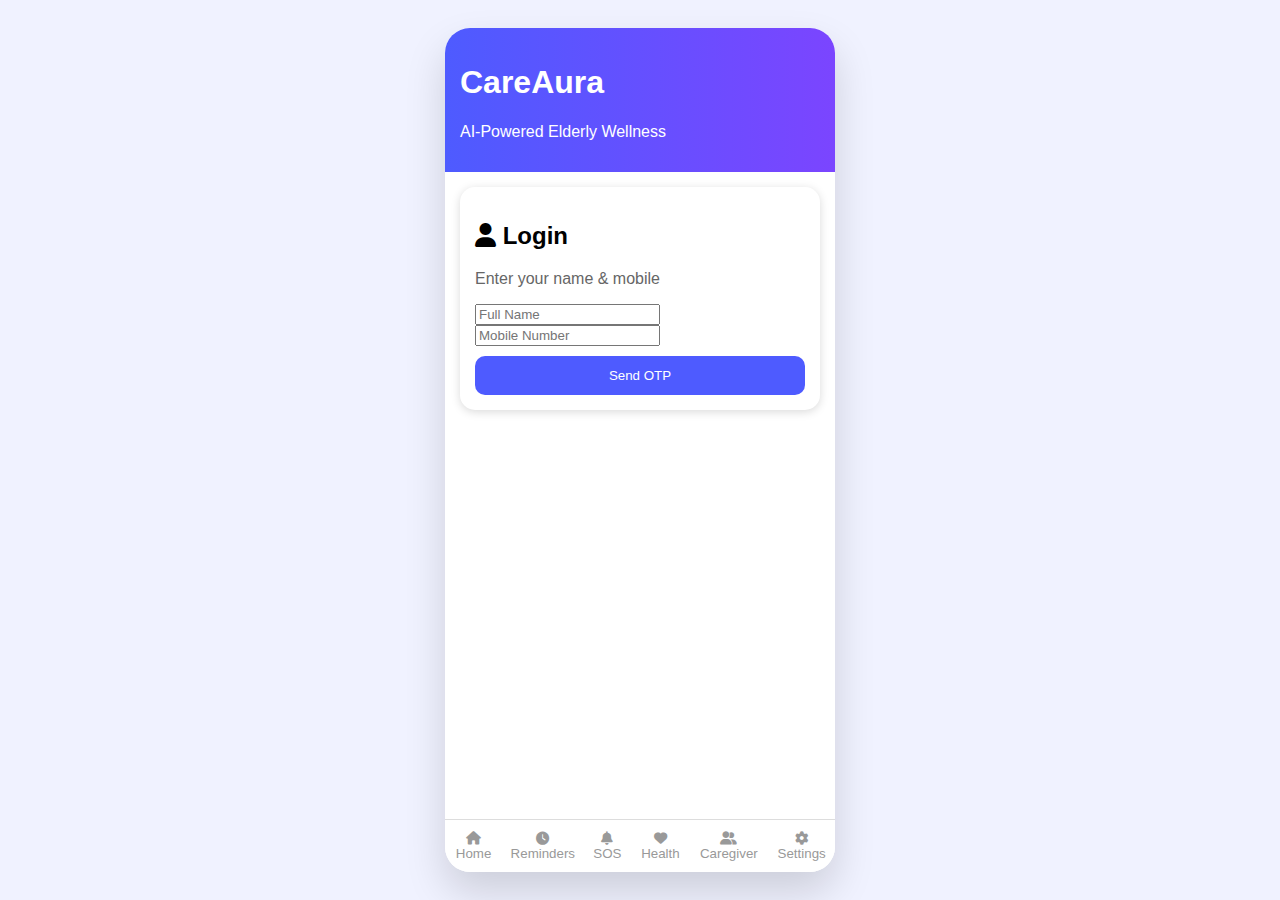
<file: index.html>
<!doctype html>
<html lang="en">
<head>
  <meta charset="utf-8"/>
  <meta name="viewport" content="width=device-width,initial-scale=1"/>
  <title>CareAura App</title>

  <!-- FONT AWESOME -->
  <link rel="stylesheet" href="https://cdnjs.cloudflare.com/ajax/libs/font-awesome/6.5.0/css/all.min.css">

  <!-- MAIN CSS -->
  <link rel="stylesheet" href="style.css"/>

</head>
<body>
  <div class="phone">

    <!-- HEADER -->
    <header>
      <div>
        <h1>CareAura</h1>
        <p class="sub">AI-Powered Elderly Wellness</p>
      </div>
      <div id="timeNow" class="time"></div>
    </header>

    <!-- MAIN CONTENT -->
    <main>

      <!-- LOGIN PAGE -->
      <section id="page-login" class="page">
        <div class="card login-card">
          <h2><i class="fa-solid fa-user"></i> Login</h2>
          <p class="muted">Enter your name & mobile</p>

          <form id="loginForm" onsubmit="sendOTP(event)">
            <input id="name" type="text" placeholder="Full Name" required>
            <input id="mobile" type="tel" placeholder="Mobile Number" maxlength="10" required>
            <button class="btn" type="submit">Send OTP</button>
          </form>

          <div id="otpSection" style="display:none; margin-top:15px;">
            <p class="muted">Enter the OTP sent to your number</p>
            <input id="otp" type="text" placeholder="Enter OTP" maxlength="4">
            <button class="btn" onclick="verifyOTP()">Verify OTP</button>
            <p id="otpInfo" class="muted small"></p>
          </div>
        </div>
      </section>

      <!-- HOME PAGE -->
      <section id="page-home" class="page">
        <div class="card">
          <h2 id="welcomeUser">Welcome, Guest 👋</h2>
          <p class="muted">Your AI-powered personal care assistant</p>

          <div class="home-grid">
            <button class="big-btn accent" onclick="showPage('reminders')">
              <i class="fa-solid fa-clock"></i><span>Reminders</span>
            </button>
            <button class="big-btn accent" onclick="showPage('health')">
              <i class="fa-solid fa-heart-pulse"></i><span>Health</span>
            </button>
            <button class="big-btn accent" onclick="showPage('caregivers')">
              <i class="fa-solid fa-user-group"></i><span>Caregiver</span>
            </button>
            <button class="big-btn danger" onclick="showPage('sos')">
              <i class="fa-solid fa-bell"></i><span>SOS</span>
            </button>
          </div>
        </div>

        <div class="card">
          <h3>Upcoming Reminders</h3>
          <div id="upcomingList"></div>
          <p id="noReminders" class="muted">No reminders yet.</p>
        </div>
      </section>

      <!-- REMINDERS PAGE -->
      <section id="page-reminders" class="page">
        <div class="card">
          <h2><i class="fa-solid fa-clock"></i> Reminders</h2>
          <form id="reminderForm">
            <input id="remText" type="text" placeholder="Reminder text" required>
            <input id="remTime" type="time" required>
            <button class="btn" type="submit">Add Reminder</button>
          </form>
          <div id="remList"></div>
        </div>
      </section>

      <!-- SOS PAGE -->
      <section id="page-sos" class="page">
        <div class="card center">
          <h2><i class="fa-solid fa-triangle-exclamation"></i> Emergency SOS</h2>
          <button class="sos-btn" onclick="triggerSOS()">HELP</button>
          <p id="sosLog" class="muted"></p>
        </div>
      </section>

      <!-- HEALTH PAGE -->
      <section id="page-health" class="page">
        <div class="card">
          <h2><i class="fa-solid fa-heart-pulse"></i> Health Monitor</h2>
          <div class="health-grid">
            <div><strong>Heart Rate:</strong> <span id="hrVal">72 bpm</span></div>
            <div><strong>Steps:</strong> <span id="stepsVal">4300</span></div>
            <div><strong>Sleep:</strong> <span id="sleepVal">7.5 hrs</span></div>
            <div><strong>Fall Detection:</strong> <span id="fallVal">OK</span></div>
          </div>
        </div>
      </section>

      <!-- CAREGIVER PAGE -->
      <section id="page-caregivers" class="page">
        <div class="card">
          <h2><i class="fa-solid fa-user-group"></i> Caregiver Dashboard</h2>
          <input id="quickMsg" type="text" placeholder="Send a message...">
          <button class="btn" onclick="sendQuickMsg()">Send</button>
          <div id="cgAlerts"></div>
        </div>
      </section>

      <!-- SETTINGS PAGE -->
      <section id="page-settings" class="page">
        <div class="card">
          <h2><i class="fa-solid fa-gear"></i> Settings</h2>
          <label><input type="checkbox" id="settingSound"> Enable reminder sound</label>
          <button class="btn small" onclick="logout()">Logout</button>
        </div>
      </section>
    </main>

    <!-- BOTTOM NAV -->
    <nav class="bottom-nav">
      <button class="bn-btn active" data-page="home"><i class="fa-solid fa-house"></i><span>Home</span></button>
      <button class="bn-btn" data-page="reminders"><i class="fa-solid fa-clock"></i><span>Reminders</span></button>
      <button class="bn-btn" data-page="sos"><i class="fa-solid fa-bell"></i><span>SOS</span></button>
      <button class="bn-btn" data-page="health"><i class="fa-solid fa-heart"></i><span>Health</span></button>
      <button class="bn-btn" data-page="caregivers"><i class="fa-solid fa-user-group"></i><span>Caregiver</span></button>
      <button class="bn-btn" data-page="settings"><i class="fa-solid fa-gear"></i><span>Settings</span></button>
    </nav>

  </div>

  <audio id="remSound" src=""></audio>

  <div id="toast" class="toast"></div>

  <!-- MAIN JS -->
  <script src="script.js" defer></script>

</body>
</html>
</file>
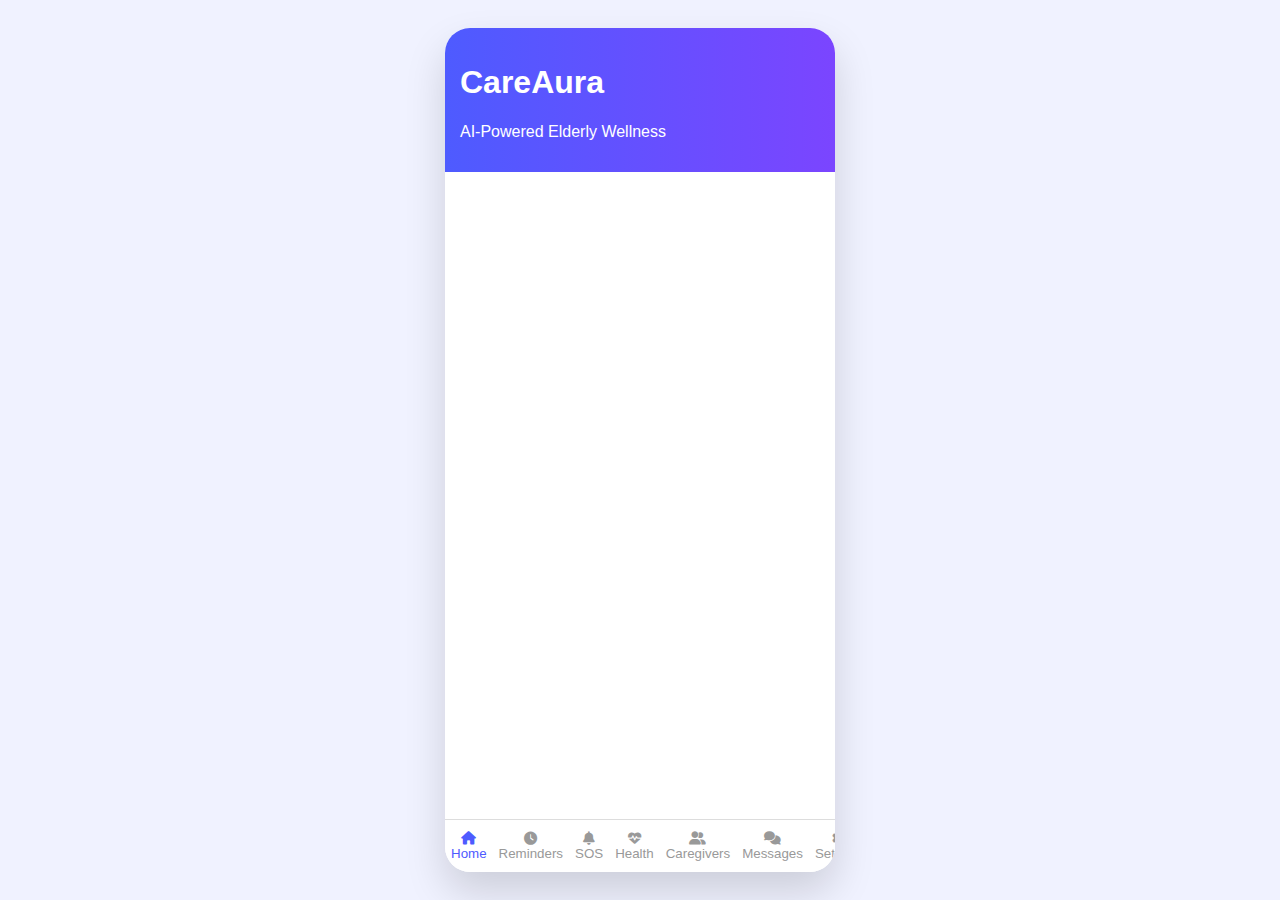
<file: app.html>
<!doctype html>
<html lang="en">
<head>
  <meta charset="utf-8" />
  <meta name="viewport" content="width=device-width,initial-scale=1" />
  <title>CareAura — App</title>
  <link rel="stylesheet" href="style.css" />
  <link rel="stylesheet" href="https://cdnjs.cloudflare.com/ajax/libs/font-awesome/6.5.0/css/all.min.css" />
</head>
<body>
  <div class="phone" role="application" aria-label="CareAura App">
    <header>
      <div>
        <h1>CareAura</h1>
        <p class="sub">AI-Powered Elderly Wellness</p>
      </div>
      <div class="time" id="timeNow" aria-live="polite"></div>
    </header>

    <main>
      <!-- HOME -->
      <section id="page-home" class="page active" aria-hidden="false">
        <div class="card fade-in">
          <h2 id="welcomeUser">Welcome</h2>
          <p class="muted">Your personal AI-powered care assistant</p>

          <div class="home-grid">
            <button class="big-btn accent" onclick="showPage('reminders')" aria-label="Reminders"><i class="fa-solid fa-clock"></i><span>Reminders</span></button>
            <button class="big-btn accent" onclick="showPage('health')" aria-label="Health"><i class="fa-solid fa-heart-pulse"></i><span>Health</span></button>
            <button class="big-btn accent" onclick="showPage('caregivers')" aria-label="Caregivers"><i class="fa-solid fa-user-group"></i><span>Caregiver</span></button>
            <button class="big-btn danger" onclick="showPage('sos')" aria-label="SOS"><i class="fa-solid fa-bell"></i><span>SOS</span></button>
          </div>
        </div>

        <div class="card fade-in">
          <h3>Upcoming Reminders</h3>
          <div id="upcomingList" aria-live="polite"></div>
          <p id="noReminders" class="muted">No reminders yet. Add one!</p>
        </div>
      </section>

      <!-- REMINDERS -->
      <section id="page-reminders" class="page" aria-hidden="true">
        <div class="card slide-up">
          <h2><i class="fa-solid fa-clock"></i> Reminders</h2>
          <form id="reminderForm">
            <input id="remText" type="text" placeholder="Medicine name / Task" required />
            <input id="remTime" type="time" required />
            <button type="submit" class="btn">Add Reminder</button>
          </form>
          <div id="remList" aria-live="polite"></div>
        </div>
      </section>

      <!-- SOS -->
      <section id="page-sos" class="page" aria-hidden="true">
        <div class="card center slide-up">
          <h2><i class="fa-solid fa-triangle-exclamation"></i> Emergency / SOS</h2>
          <p class="muted">Tap to alert caregivers instantly</p>
          <button id="sosBtn" class="sos-btn pulse" onclick="triggerSOS()">HELP</button>
          <p id="sosLog" class="muted" aria-live="polite"></p>
        </div>
      </section>

      <!-- HEALTH -->
      <section id="page-health" class="page" aria-hidden="true">
        <div class="card fade-in">
          <h2><i class="fa-solid fa-heart-pulse"></i> Health Monitor</h2>
          <div class="health-grid">
            <div><strong>Heart Rate:</strong> <span id="hrVal">72 bpm</span></div>
            <div><strong>Steps:</strong> <span id="stepsVal">4,312</span></div>
            <div><strong>Sleep:</strong> <span id="sleepVal">7.5</span> hrs</div>
            <div><strong>Fall Detection:</strong> <span id="fallVal">OK</span></div>
          </div>
        </div>
      </section>

      <!-- CAREGIVER -->
      <section id="page-caregivers" class="page" aria-hidden="true">
        <div class="card fade-in">
          <h2><i class="fa-solid fa-user-group"></i> Caregiver Dashboard</h2>
          <div class="quick-send" style="display:flex;gap:8px;margin-top:8px;">
            <input id="quickMsg" placeholder="Send a message..." />
            <button id="quickSendBtn" class="btn" onclick="sendQuickMsg()">Send</button>
          </div>
          <h4 style="margin-top:12px">Activity</h4>
          <div id="cgAlerts" aria-live="polite"></div>
        </div>
      </section>

      <!-- MESSAGES (placeholder, can be expanded) -->
      <section id="page-messages" class="page" aria-hidden="true">
        <div class="card fade-in">
          <h2><i class="fa-solid fa-comments"></i> Messages</h2>
          <p class="muted">Simple message history (local). Expand to integrate real chat or push notifications.</p>
          <div id="messagesList" aria-live="polite"></div>
        </div>
      </section>

      <!-- SETTINGS -->
      <section id="page-settings" class="page" aria-hidden="true">
        <div class="card fade-in">
          <h2><i class="fa-solid fa-gear"></i> Settings</h2>
          <p class="muted">App settings</p>
          <button class="btn small alt" onclick="logout()">Logout</button>
          <div style="margin-top:12px;">
            <label><input type="checkbox" id="settingSound" /> Play sound on reminders (demo)</label>
          </div>
        </div>
      </section>
    </main>

    <!-- bottom nav (7 icons) -->
    <nav class="bottom-nav" role="navigation" aria-label="Main navigation">
      <button data-page="home" class="bn-btn active" aria-label="Home"><i class="fa-solid fa-house"></i><span class="bn-label">Home</span></button>
      <button data-page="reminders" class="bn-btn" aria-label="Reminders"><i class="fa-solid fa-clock"></i><span class="bn-label">Reminders</span></button>
      <button data-page="sos" class="bn-btn sos-mini" aria-label="SOS"><i class="fa-solid fa-bell"></i><span class="bn-label">SOS</span></button>
      <button data-page="health" class="bn-btn" aria-label="Health"><i class="fa-solid fa-heart-pulse"></i><span class="bn-label">Health</span></button>
      <button data-page="caregivers" class="bn-btn" aria-label="Caregivers"><i class="fa-solid fa-user-group"></i><span class="bn-label">Caregivers</span></button>
      <button data-page="messages" class="bn-btn" aria-label="Messages"><i class="fa-solid fa-comments"></i><span class="bn-label">Messages</span></button>
      <button data-page="settings" class="bn-btn" aria-label="Settings"><i class="fa-solid fa-gear"></i><span class="bn-label">Settings</span></button>
    </nav>
  </div>

  <div id="toast" class="toast" aria-live="assertive" aria-atomic="true"></div>
  <script src="script.js" defer></script>
</body>
</html>
</file>
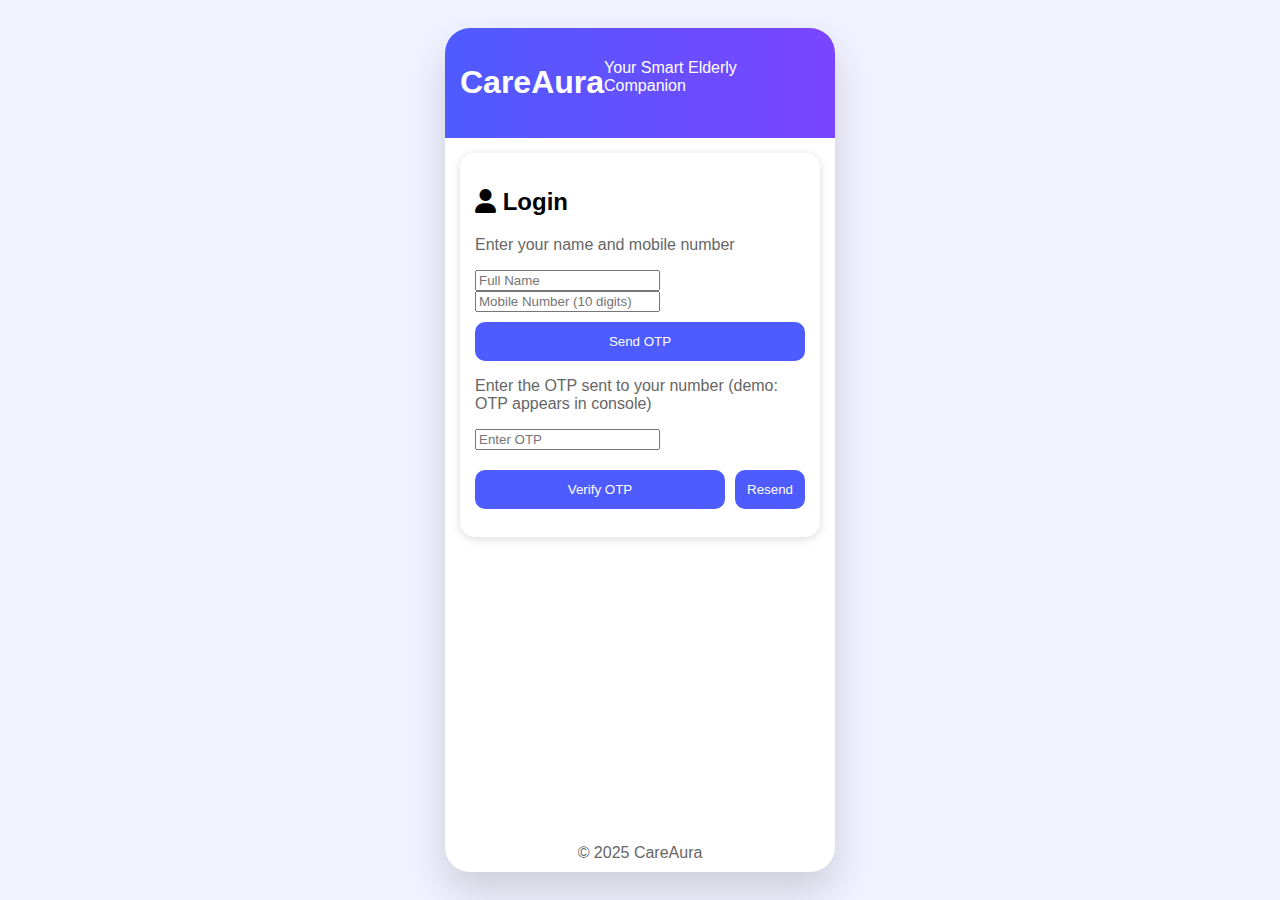
<file: login.html>
<!doctype html>
<html lang="en">
<head>
  <meta charset="utf-8" />
  <meta name="viewport" content="width=device-width,initial-scale=1" />
  <title>CareAura — Login</title>
  <link rel="stylesheet" href="style.css" />
  <link rel="stylesheet" href="https://cdnjs.cloudflare.com/ajax/libs/font-awesome/6.5.0/css/all.min.css" />
</head>
<body>
  <div class="phone">
    <header class="login-header">
      <h1>CareAura</h1>
      <p class="sub">Your Smart Elderly Companion</p>
    </header>

    <main class="center fade-in">
      <div class="card login-card" role="region" aria-label="Login">
        <h2><i class="fa-solid fa-user"></i> Login</h2>
        <p class="muted">Enter your name and mobile number</p>

        <form id="loginForm" class="login-form" onsubmit="sendOTP(event)" autocomplete="off" novalidate>
          <label class="sr-only" for="name">Full name</label>
          <input id="name" name="name" type="text" placeholder="Full Name" required />

          <label class="sr-only" for="mobile">Mobile number</label>
          <input id="mobile" name="mobile" type="tel" placeholder="Mobile Number (10 digits)" maxlength="10" inputmode="numeric" required />

          <button type="submit" class="btn">Send OTP</button>
        </form>

        <div id="otpSection" class="otp-section" aria-hidden="true">
          <p class="muted">Enter the OTP sent to your number (demo: OTP appears in console)</p>
          <input id="otp" type="text" placeholder="Enter OTP" maxlength="6" inputmode="numeric" />
          <div style="display:flex;gap:10px;margin-top:10px;">
            <button id="verifyBtn" onclick="verifyOTP()" class="btn">Verify OTP</button>
            <button id="resendBtn" onclick="resendOTP()" class="btn small alt">Resend</button>
          </div>
          <p id="otpInfo" class="muted" style="font-size:13px;margin-top:8px;"></p>
        </div>
      </div>
    </main>

    <footer class="small muted" style="text-align:center; padding:10px;">© 2025 CareAura</footer>
  </div>

  <div id="toast" class="toast" aria-live="assertive"></div>
  <script src="login.js" defer></script>
</body>
</html>
</file>
<file: style.css>
/* GENERAL */
:root {
  --accent:#4e5bff;
  --danger:#ff3366;
  --muted:#666;
}

body {
  margin:0;
  font-family:Poppins, sans-serif;
  background:#f0f2ff;
  display:flex;
  justify-content:center;
  align-items:center;
  height:100vh;
}

.phone {
  width:390px;
  height:844px;
  background:#fff;
  border-radius:25px;
  overflow:hidden;
  box-shadow:0 20px 40px rgba(0,0,0,0.15);
  display:flex;
  flex-direction:column;
}

/* HEADER */
header {
  background:linear-gradient(90deg, var(--accent), #7b45ff);
  color:#fff;
  padding:15px;
  display:flex;
  justify-content:space-between;
}

/* PAGES */
main { flex:1; overflow-y:auto; padding:15px; }
.page { display:none; }
.page.active { display:block; }

/* CARDS */
.card {
  background:#fff;
  padding:15px;
  border-radius:15px;
  margin-bottom:15px;
  box-shadow:0 2px 10px rgba(0,0,0,0.15);
}

.muted { color:var(--muted); }

/* BUTTONS */
.btn {
  background:var(--accent);
  color:#fff;
  border:none;
  padding:12px;
  border-radius:10px;
  width:100%;
  cursor:pointer;
  margin-top:10px;
}

.btn.small { width:auto; padding:8px 12px; }

/* HOME BUTTONS */
.home-grid {
  display:grid;
  grid-template-columns:1fr 1fr;
  gap:10px;
}

.big-btn {
  background:#eef0ff;
  padding:20px;
  border-radius:15px;
  text-align:center;
  cursor:pointer;
  font-size:18px;
  font-weight:700;
}

.big-btn.danger {
  background:#ffe1e8;
  color:var(--danger);
}

/* BOTTOM NAV */
.bottom-nav {
  display:flex;
  justify-content:space-around;
  padding:10px 0;
  background:#fff;
  border-top:1px solid #ddd;
}

.bn-btn {
  background:none;
  border:none;
  text-align:center;
  color:#999;
}

.bn-btn.active {
  color:var(--accent);
}

/* SOS BUTTON */
.sos-btn {
  width:150px;
  height:150px;
  background:var(--danger);
  border-radius:50%;
  color:#fff;
  border:none;
  font-size:20px;
  margin-top:20px;
}

/* HEALTH */
.health-grid {
  display:grid;
  grid-template-columns:1fr 1fr;
  gap:10px;
}

/* TOAST */
.toast {
  position:fixed;
  bottom:30px;
  left:50%;
  transform:translateX(-50%) translateY(40px);
  background:var(--accent);
  color:#fff;
  padding:12px 18px;
  border-radius:10px;
  opacity:0;
  transition:0.3s;
}

.toast.show {
  opacity:1;
  transform:translateX(-50%) translateY(0);
}
</file>
